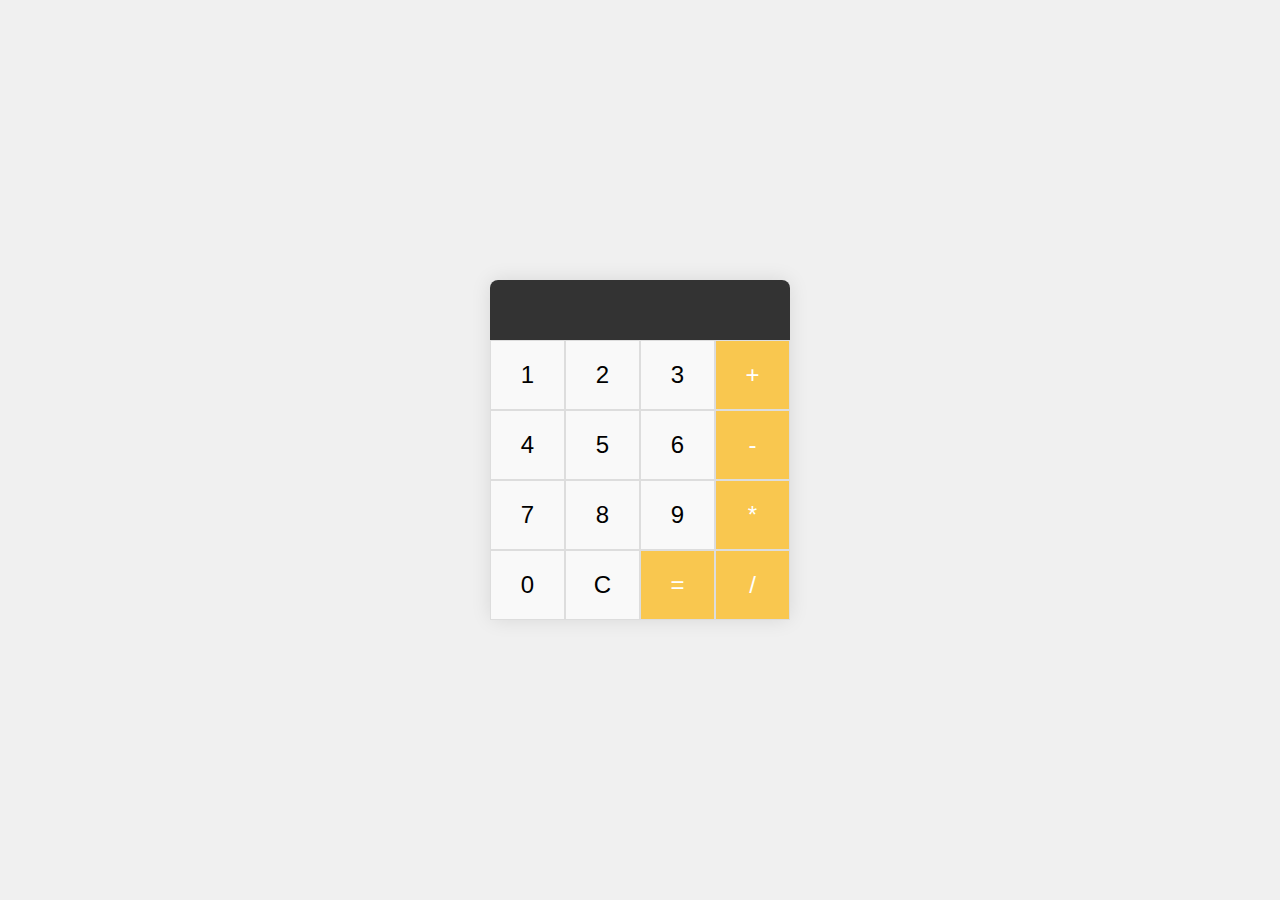
<file: calculator/index.html>
<!DOCTYPE html>
<html lang="en">
<head>
    <meta charset="UTF-8">
    <meta name="viewport" content="width=device-width, initial-scale=1.0">
    <title>Calculator</title>
    <link rel="stylesheet" href="style.css">
</head>
<body>
    <div class="calculator">
        <div class="display" id="display"></div>
        <div class="buttons">
            <button class="button" onclick="appendNumber('1')">1</button>
            <button class="button" onclick="appendNumber('2')">2</button>
            <button class="button" onclick="appendNumber('3')">3</button>
            <button class="button operator" onclick="setOperator('+')">+</button>
            <button class="button" onclick="appendNumber('4')">4</button>
            <button class="button" onclick="appendNumber('5')">5</button>
            <button class="button" onclick="appendNumber('6')">6</button>
            <button class="button operator" onclick="setOperator('-')">-</button>
            <button class="button" onclick="appendNumber('7')">7</button>
            <button class="button" onclick="appendNumber('8')">8</button>
            <button class="button" onclick="appendNumber('9')">9</button>
            <button class="button operator" onclick="setOperator('*')">*</button>
            <button class="button" onclick="appendNumber('0')">0</button>
            <button class="button" onclick="clearDisplay()">C</button>
            <button class="button operator" onclick="calculateResult()">=</button>
            <button class="button operator" onclick="setOperator('/')">/</button>
        </div>
    </div>
    <script src="script.js"></script>
</body>
</html>
</file>
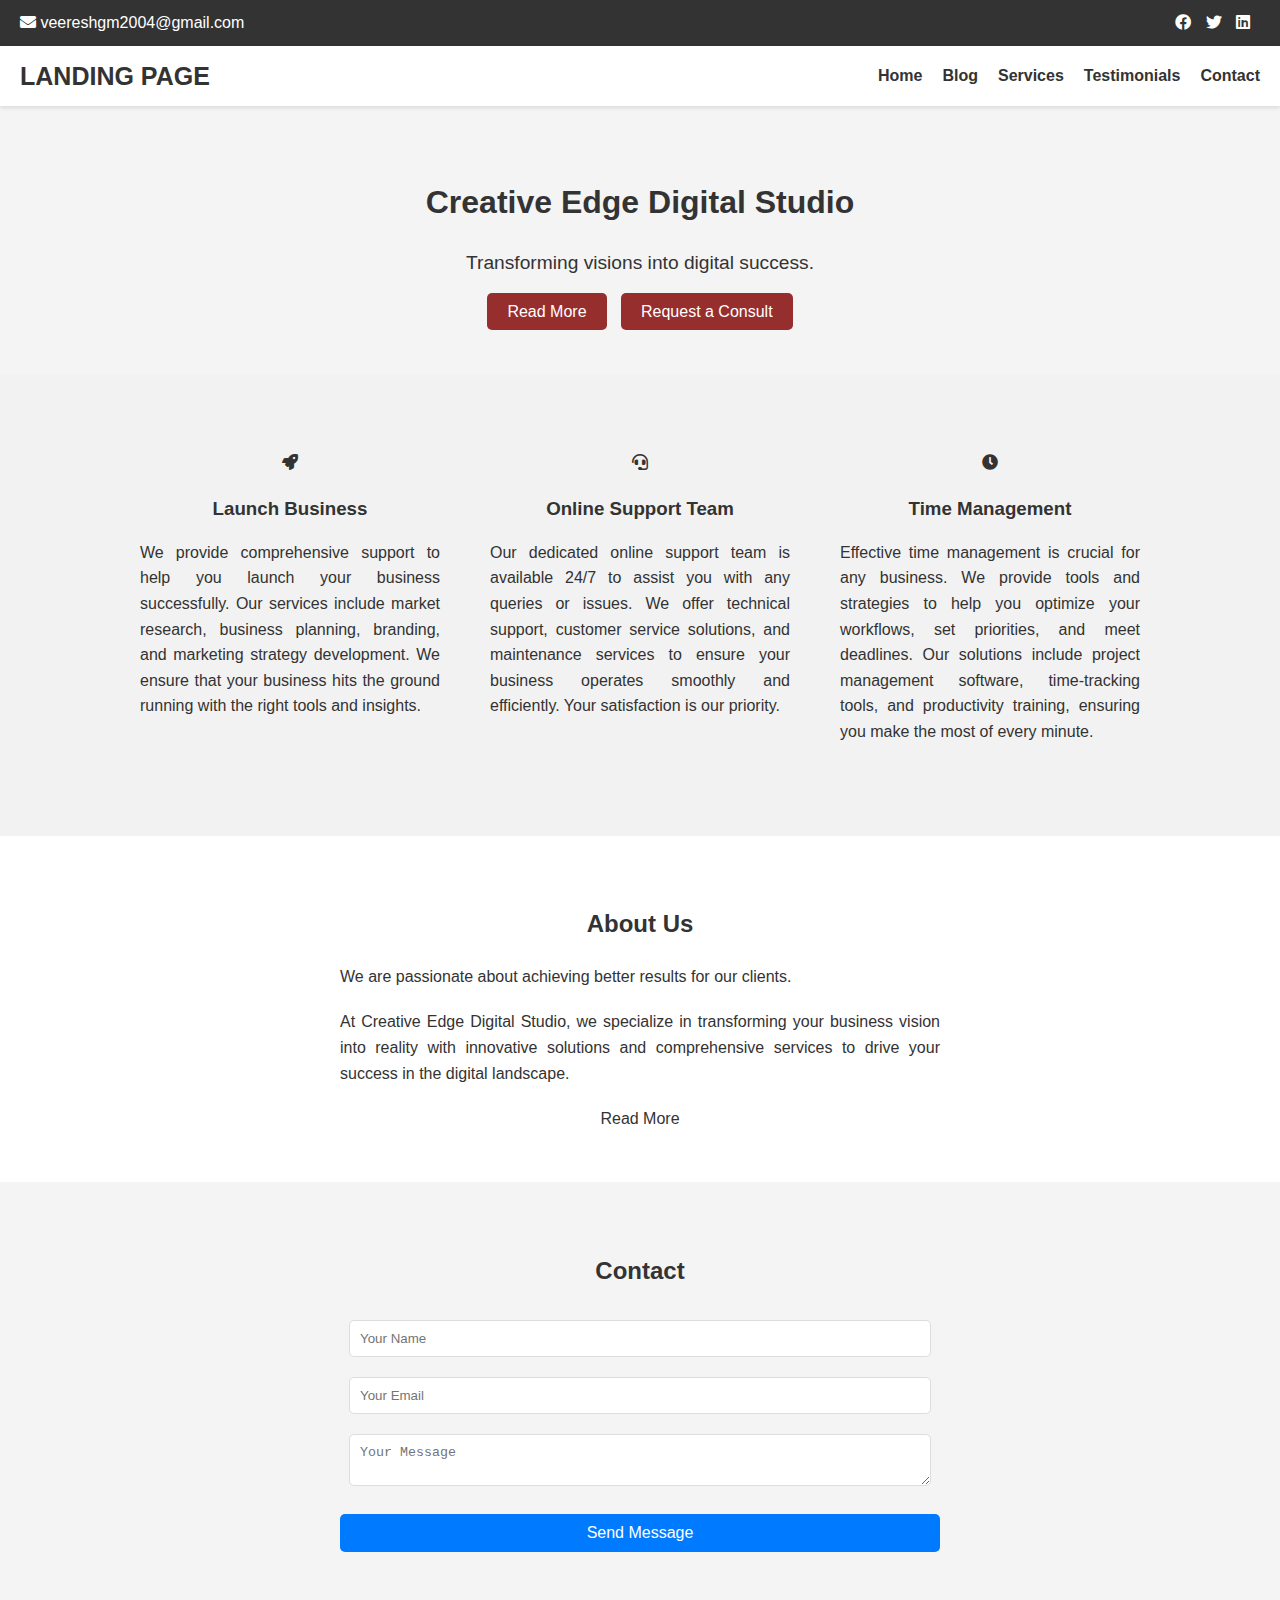
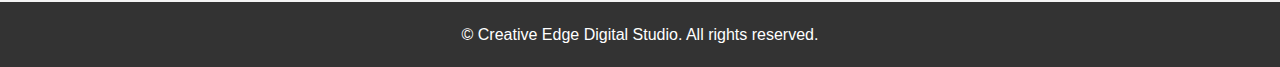
<file: landingpage/index.html>
<!DOCTYPE html>
<html lang="en">
<head>
    <meta charset="UTF-8">
    <meta name="viewport" content="width=device-width, initial-scale=1.0">
    <title>Creative Edge Digital Studio</title>
    <meta name="description" content="Creative Edge Digital Studio - Transforming visions into digital success with innovative solutions.">
    <meta name="keywords" content="digital studio, creative edge, business launch, online support, time management">
    <link rel="stylesheet" href="style.css">
    <link rel="stylesheet" href="https://cdnjs.cloudflare.com/ajax/libs/font-awesome/5.15.3/css/all.min.css">
</head>
<body>
    <!-- Header Section -->
    <header>
        <div class="top-bar">
            <div class="contact-info">
                <span><i class="fas fa-envelope" aria-hidden="true"></i> veereshgm2004@gmail.com</span>
            </div>
            <div class="social-media">
                <a href="#" aria-label="Facebook"><i class="fab fa-facebook" aria-hidden="true"></i></a>
                <a href="#" aria-label="Twitter"><i class="fab fa-twitter" aria-hidden="true"></i></a>
                <a href="#" aria-label="LinkedIn"><i class="fab fa-linkedin" aria-hidden="true"></i></a>
            </div>
        </div>
        <nav class="navbar">
            <div class="logo">LANDING PAGE</div>
            <div id="navbar">
                <a href="#">Home</a>
                <a href="#">Blog</a>
                <a href="#">Services</a>
                <a href="#">Testimonials</a>
                <a href="#">Contact</a>
            </div>
        </nav>
        <div class="header-content">
            <h1>Creative Edge Digital Studio</h1>
            <p>Transforming visions into digital success.</p>
            <a href="#" class="btn">Read More</a>
            <a href="#" class="btn">Request a Consult</a>
        </div>
    </header>

    <!-- Services Section -->
    <section class="services">
        <div class="service">
            <i class="fas fa-rocket" aria-hidden="true"></i>
            <h3>Launch Business</h3>
            <p id="serve">We provide comprehensive support to help you launch your business successfully. Our services include market research, business planning, branding, and marketing strategy development. We ensure that your business hits the ground running with the right tools and insights.</p>
        </div>
        <div class="service">
            <i class="fas fa-headset" aria-hidden="true"></i>
            <h3>Online Support Team</h3>
            <p id="serve">Our dedicated online support team is available 24/7 to assist you with any queries or issues. We offer technical support, customer service solutions, and maintenance services to ensure your business operates smoothly and efficiently. Your satisfaction is our priority.</p>
        </div>
        <div class="service">
            <i class="fas fa-clock" aria-hidden="true"></i>
            <h3>Time Management</h3>
            <p id="serve">Effective time management is crucial for any business. We provide tools and strategies to help you optimize your workflows, set priorities, and meet deadlines. Our solutions include project management software, time-tracking tools, and productivity training, ensuring you make the most of every minute.</p>
        </div>
    </section>

    <!-- About Us Section -->
    <section class="about-us">
        <h2>About Us</h2>
        <p>We are passionate about achieving better results for our clients.</p>
        <p id="serve">At Creative Edge Digital Studio, we specialize in transforming your business vision into reality with innovative solutions and comprehensive services to drive your success in the digital landscape.</p>
        <a href="#" class="btn">Read More</a>
    </section>

    <!-- Contact Section -->
    <section class="contact">
        <div class="container">
            <h2>Contact</h2>
            <form action="#">
                <input type="text" placeholder="Your Name" required>
                <input type="email" placeholder="Your Email" required>
                <textarea placeholder="Your Message" required></textarea>
                <button type="submit" class="btn">Send Message</button>
            </form>
        </div>
    </section>

    <!-- Footer Section -->
    <footer>
        <p>&copy; Creative Edge Digital Studio. All rights reserved.</p>
    </footer>
</body>
</html>
</file>
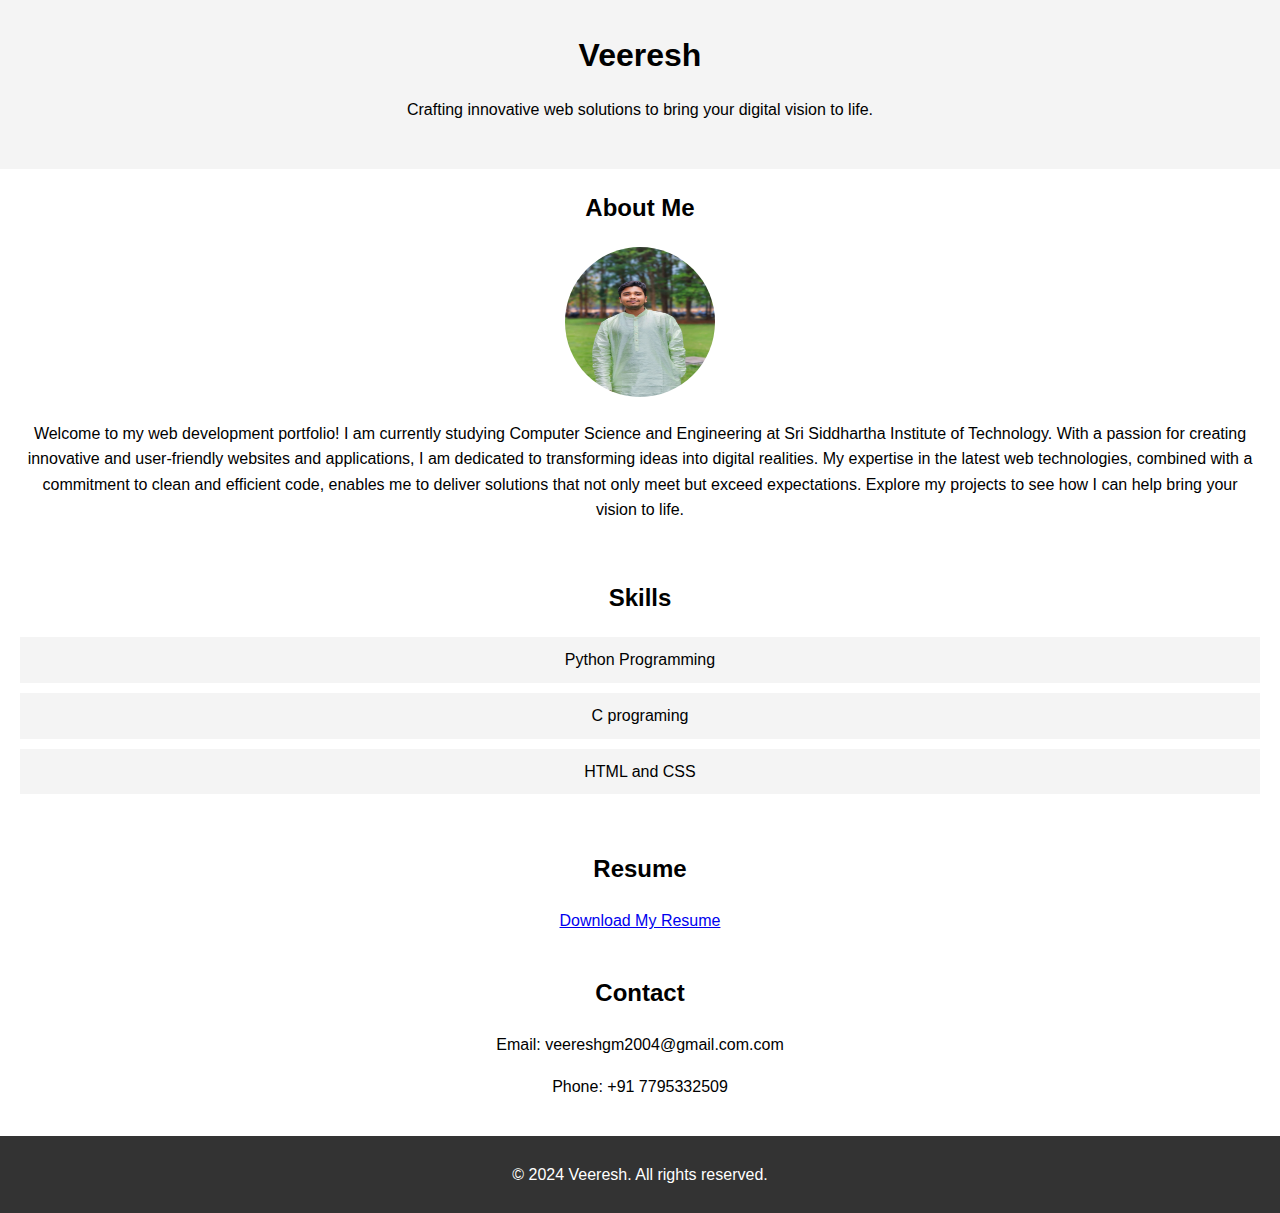
<file: portfolio/index.html>
<!DOCTYPE html>
<html lang="en">
<head>
    <meta charset="UTF-8">
    <meta name="viewport" content="width=device-width, initial-scale=1.0">
    <title>Personal Portfolio</title>
    <link rel="stylesheet" href="styles.css">
</head>
<body>
    <!-- Header Section -->
    <header>
        <h1>Veeresh </h1>
        <p>Crafting innovative web solutions to bring your digital vision to life.</p>
    </header>

    <!-- About Section -->
    <section id="about">
        <h2>About Me</h2>
        <img src="veeresh.jpeg" alt="veeresh">
        <p>Welcome to my web development portfolio! I am currently studying Computer Science and Engineering at Sri Siddhartha Institute of Technology. With a passion for creating innovative and user-friendly websites and applications, I am dedicated to transforming ideas into digital realities. My expertise in the latest web technologies, combined with a commitment to clean and efficient code, enables me to deliver solutions that not only meet but exceed expectations. Explore my projects to see how I can help bring your vision to life.
        </p>
    </section>

    <!-- Skills Section -->
    <section id="skills">
        <h2>Skills</h2>
        <ul>
            <li>Python Programming</li>
            <li>C programing </li>
            <li>HTML and CSS </li>
        </ul>
    </section>

    <!-- Resume Section -->
    <section id="resume">
        <h2>Resume</h2>
        <a href="veeresh.pdf" download>Download My Resume</a>
    </section>

    <!-- Contact Section -->
    <section id="contact">
        <h2>Contact</h2>
        <p>Email: veereshgm2004@gmail.com.com</p>
        <p>Phone: +91 7795332509</p>
    </section>

    <!-- Footer -->
    <footer>
        <p>&copy; 2024 Veeresh. All rights reserved.</p>
    </footer>
</body>
</html>
</file>
<file: calculator/style.css>
/* styles.css */
body {
    display: flex;
    justify-content: center;
    align-items: center;
    height: 100vh;
    background-color: #f0f0f0;
    margin: 0;
    font-family: Arial, sans-serif;
}

.calculator {
    background-color: #fff;
    border-radius: 8px;
    box-shadow: 0 0 20px rgba(0, 0, 0, 0.1);
    width: 300px;
}

.display {
    background-color: #333;
    color: #fff;
    text-align: right;
    padding: 20px;
    font-size: 2em;
    border-top-left-radius: 8px;
    border-top-right-radius: 8px;
    box-sizing: border-box;
    min-height: 60px;
}

.buttons {
    display: grid;
    grid-template-columns: repeat(4, 1fr);
}

.button {
    padding: 20px;
    font-size: 1.5em;
    border: 1px solid #ddd;
    cursor: pointer;
    background-color: #f9f9f9;
}

.button:active {
    background-color: #ddd;
}

.operator {
    background-color: #f9c74f;
    color: #fff;
}

.operator:active {
    background-color: #f08a0a;
}
</file>
<file: landingpage/style.css>
body {
    font-family: Arial, sans-serif;
    line-height: 1.6;
    margin: 0;
    padding: 0;
    background-color: #f4f4f4;
    color: #333;
}

.header-content, .services, .about-us {
    text-align: center;
    padding: 50px 20px;
}

.header-content h1 {
    font-size: 2em;
    margin-bottom: 20px;
}

.header-content p {
    font-size: 1.2em;
    margin-bottom: 20px;
}

.header-content .btn {
    padding: 10px 20px;
    background: #962e2e;
    color: white;
    text-decoration: none;
    margin: 5px;
    border-radius: 5px; 
}

.services {
    background: #f2f2f2;
    display: flex;
    flex-wrap: wrap; 
    justify-content: center;
}

.services .service {
    width: 300px;
    margin: 25px;
}

.services .service h3 {
    margin-bottom: 10px;
}

.services .service p {
    font-size: 1em;
    text-align: justify; 
}

.about-us {
    background: #ffffff;
}

.about-us p {
    max-width: 600px;
    margin: 20px auto;
    text-align: justify;
}

footer {
    background: #333;
    color: white;
    text-align: center;
    padding: 20px;
}

footer p {
    margin: 0;
}

a {
    text-decoration: none;
    color: inherit; 
}

.logo {
    font-size: 25px;
    font-weight: bold;
}

.navbar {
    display: flex;
    justify-content: space-between;
    align-items: center;
    padding: 10px 20px;
    background: #fff;
    box-shadow: 0 2px 4px rgba(0, 0, 0, 0.1); 
}

.navbar #navbar {
    display: flex;
    gap: 20px;
}

.navbar #navbar a {
    color: #333;
    font-weight: bold;
}

.contact {
    padding: 50px;
    text-align: center;
}

.contact h2 {
    margin-bottom: 30px;
}

.contact form {
    max-width: 600px;
    margin: 0 auto;
}

.contact input, .contact textarea {
    width: calc(100% - 40px);
    padding: 10px;
    margin-bottom: 20px;
    border: 1px solid #ddd;
    border-radius: 5px;
}

.contact button {
    width: 100%;
    padding: 10px;
    border: none;
    border-radius: 5px;
    background-color: #007BFF;
    color: #fff;
    font-size: 16px;
    cursor: pointer;
}

.contact button:hover {
    background-color: #0056b3;
}

p {
    text-align: center;
}

#serve {
    text-align: justify;
}

#us {
    text-align: justify;
}

.top-bar {
    display: flex;
    justify-content: space-between;
    align-items: center;
    background: #333;
    color: white;
    padding: 10px 20px;
}

.contact-info span, .social-media a {
    color: white;
    margin-right: 10px;
}
</file>
<file: portfolio/styles.css>
body {
    font-family: Arial, sans-serif;
    margin: 0;
    padding: 0;
    line-height: 1.6;
}

header, section, footer {
    padding: 20px;
    text-align: center;
}

header {
    background-color: #f4f4f4;
    padding: 30px 0;
}

header h1 {
    margin: 0;
}

section h2 {
    margin-top: 0;
}

#about img {
    border-radius: 50%;
    width: 150px;
    height: 150px;
}

ul {
    list-style-type: none;
    padding: 0;
}

ul li {
    background-color: #f4f4f4;
    margin: 10px 0;
    padding: 10px;
}

.project {
    margin: 20px 0;
}

.project img {
    max-width: 100%;
    height: auto;
}

footer {
    background-color: #333;
    color: #fff;
    padding: 10px 0;
}
</file>
